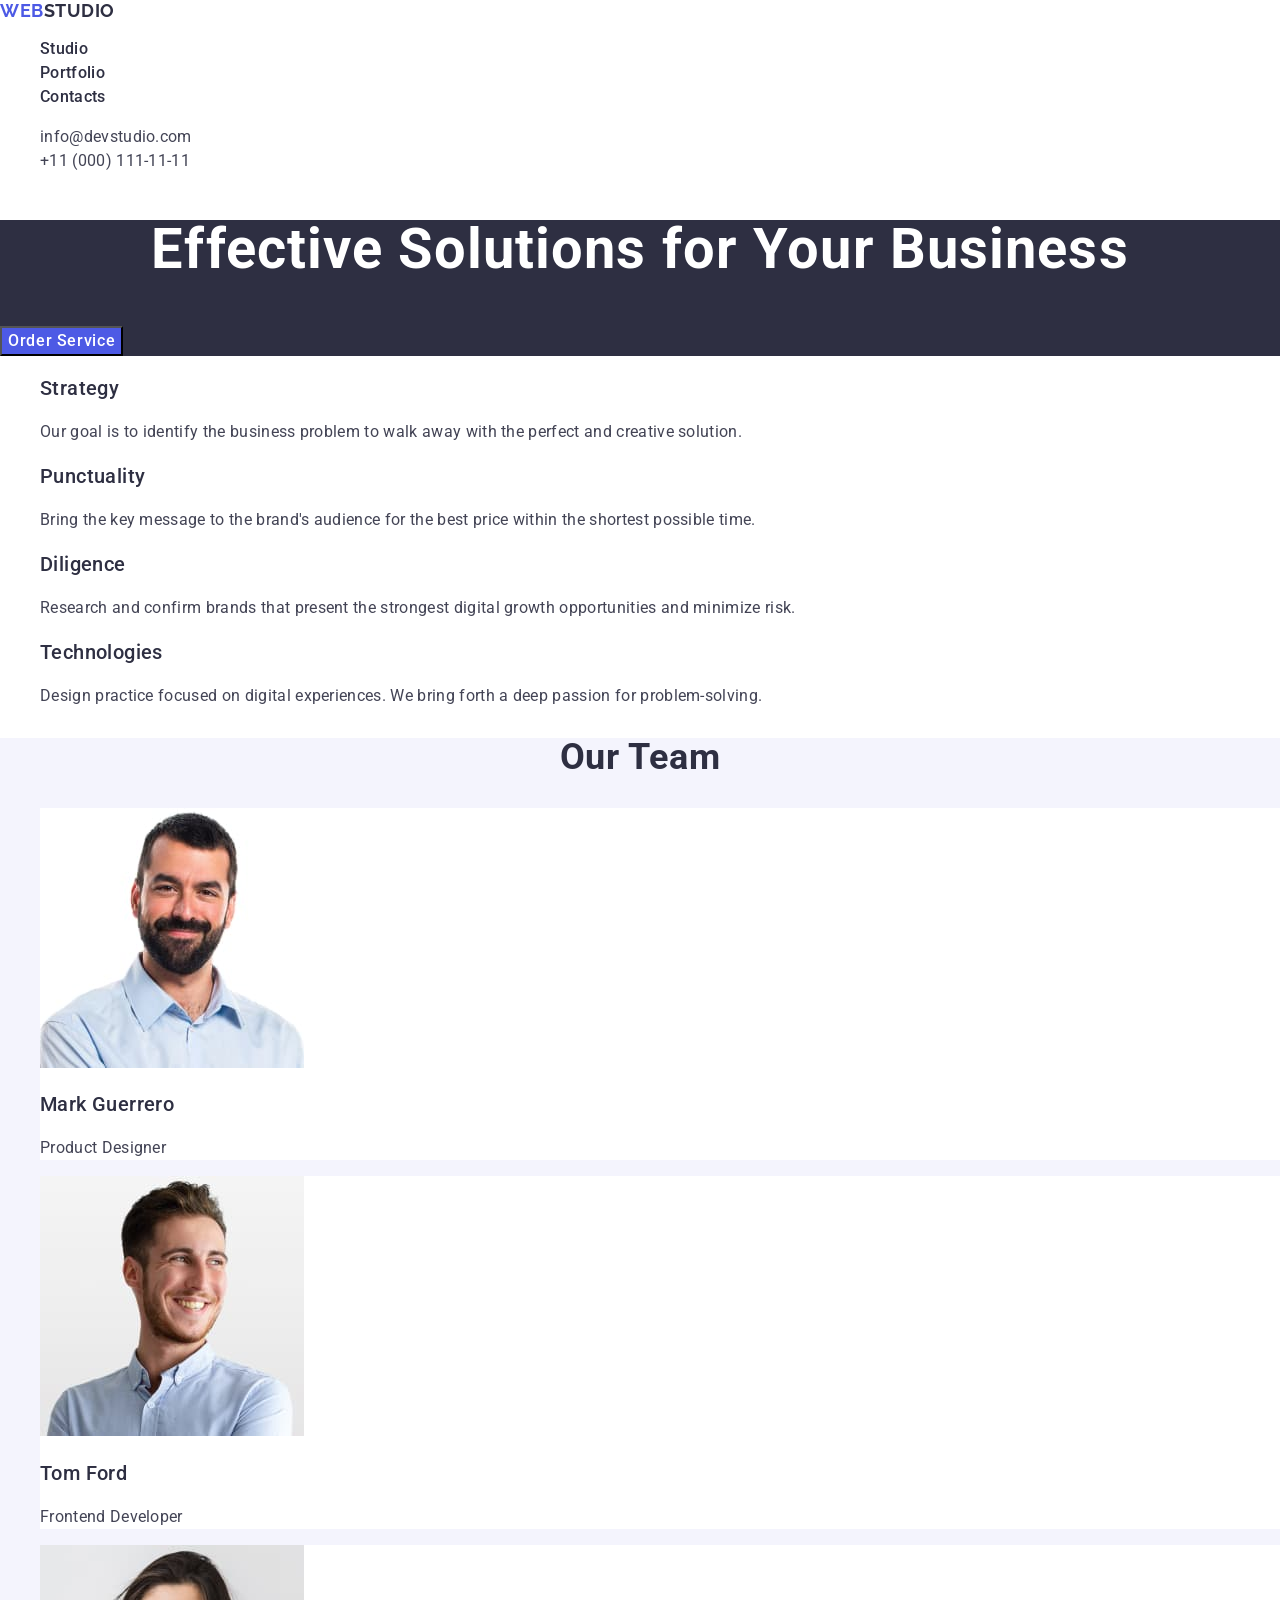
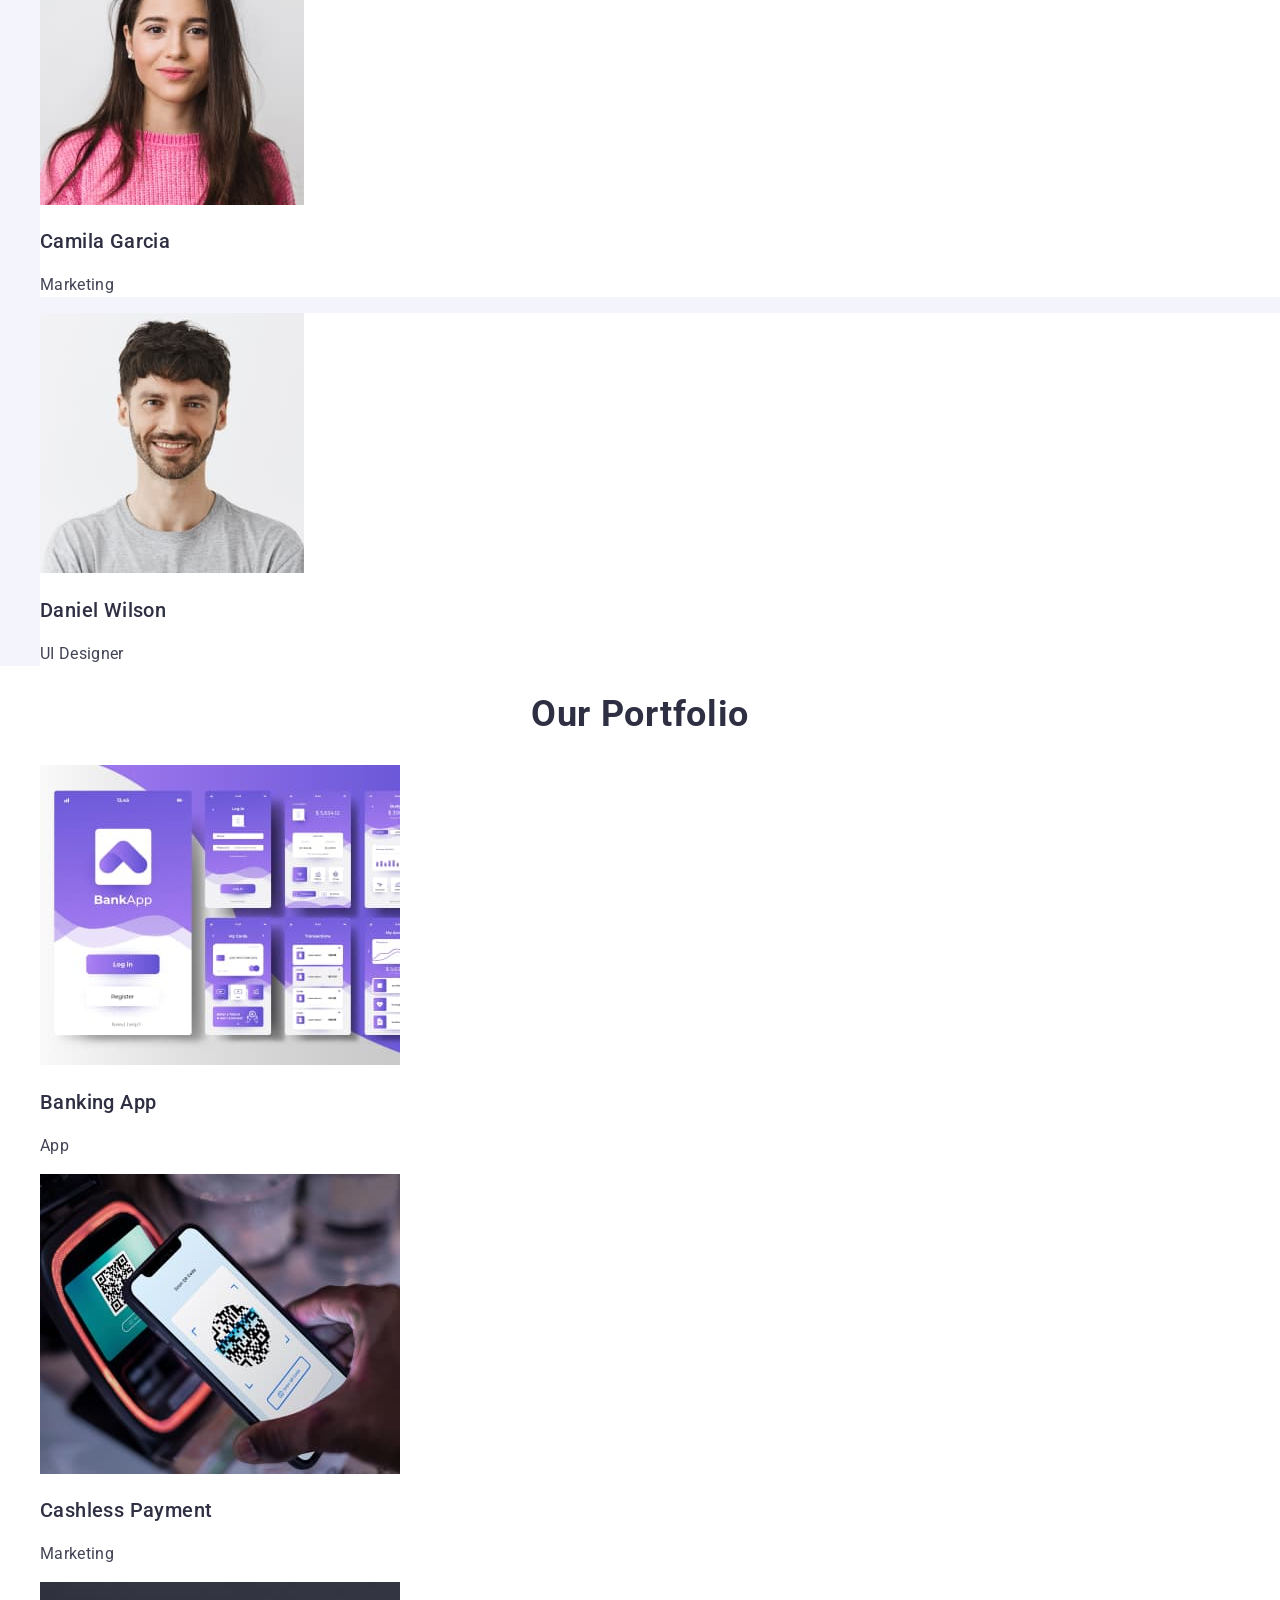
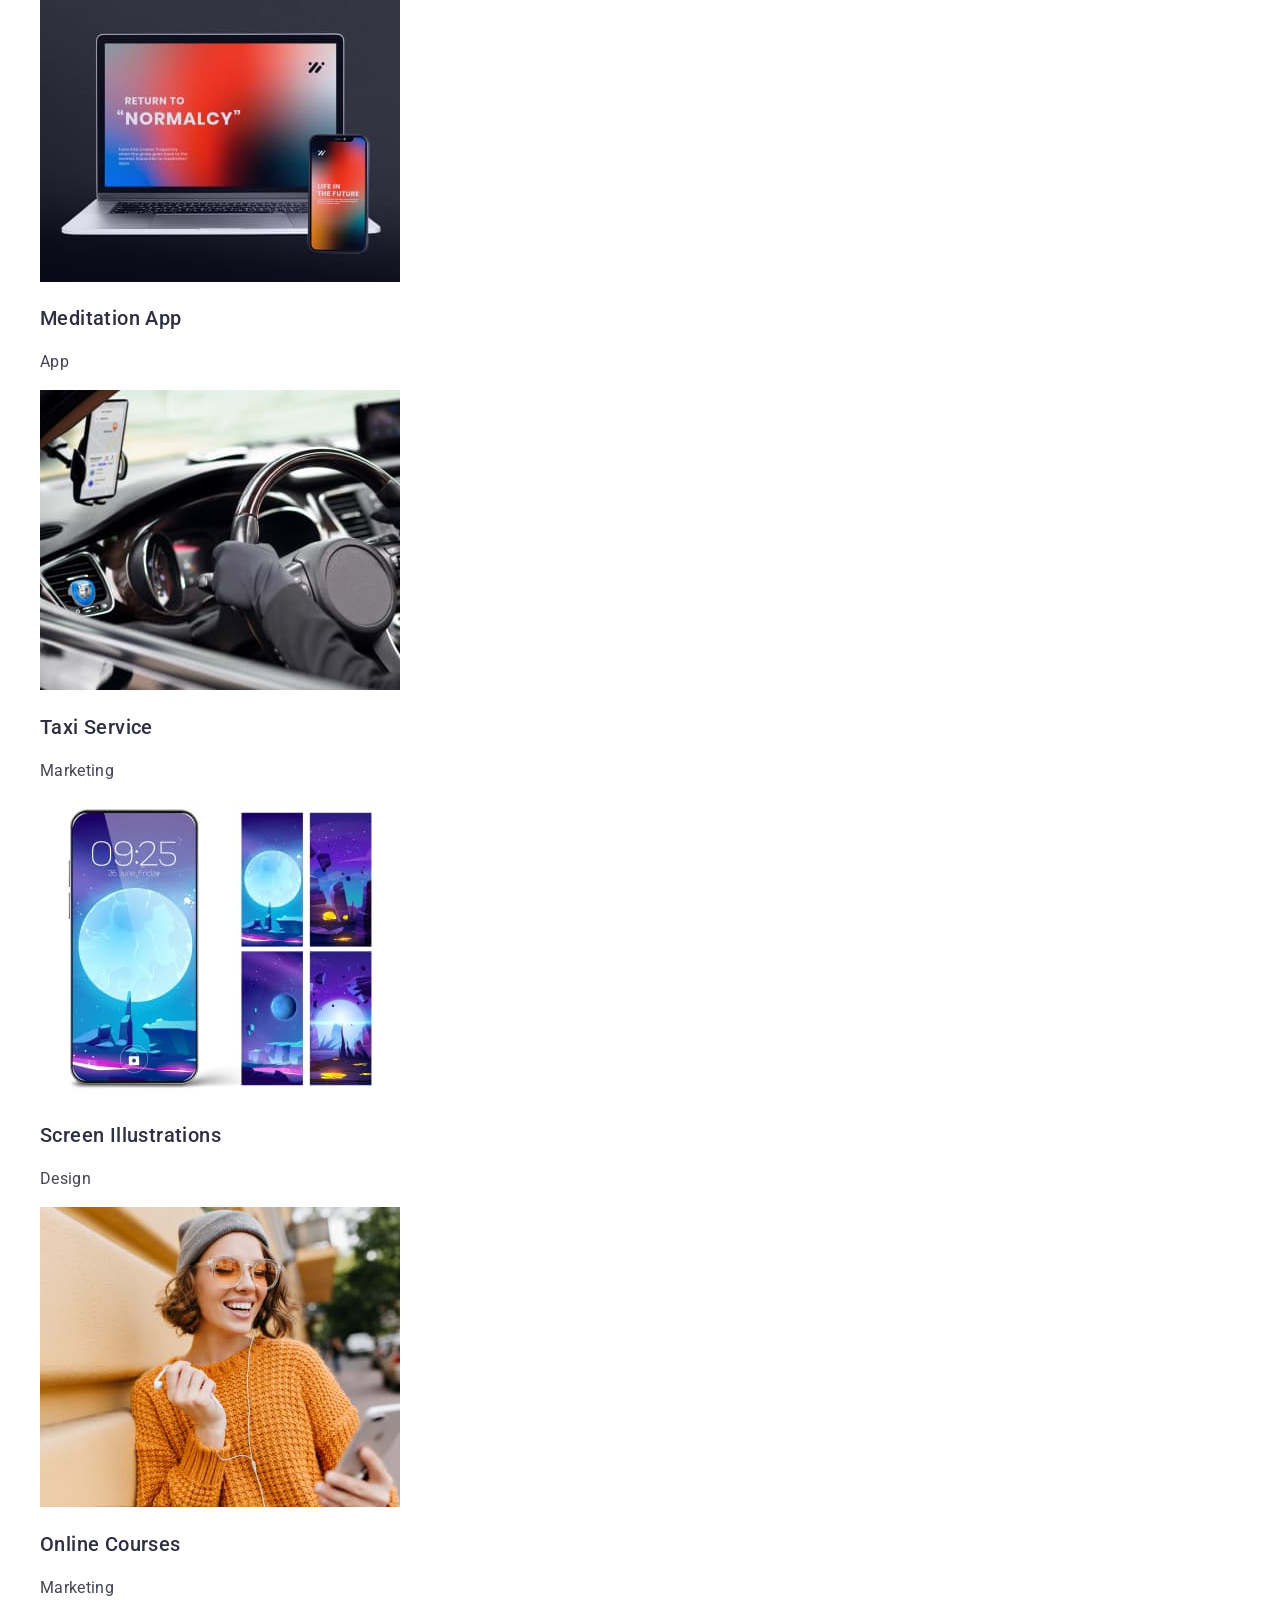
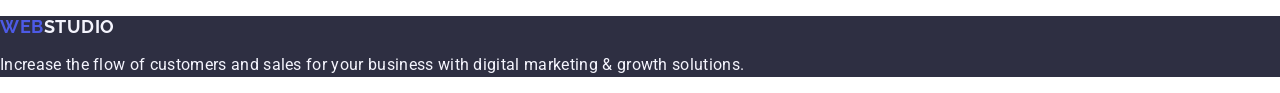
<file: index.html>
<!DOCTYPE html>
<html lang="en">
  <head>
    <meta charset="UTF-8" />
    <meta name="viewport" content="width=device-width, initial-scale=1.0" />
    <title>WebStudio</title>
    <link
      rel="stylesheet"
      href="https://cdnjs.cloudflare.com/ajax/libs/modern-normalize/2.0.0/modern-normalize.min.css"
      integrity="sha512-4xo8blKMVCiXpTaLzQSLSw3KFOVPWhm/TRtuPVc4WG6kUgjH6J03IBuG7JZPkcWMxJ5huwaBpOpnwYElP/m6wg=="
      crossorigin="anonymous"
      referrerpolicy="no-referrer"
    />
    <link rel="preconnect" href="https://fonts.googleapis.com" />
    <link rel="preconnect" href="https://fonts.gstatic.com" crossorigin />
    <link
      href="https://fonts.googleapis.com/css2?family=Raleway:wght@700&family=Roboto:wght@400;500;700&display=swap"
      rel="stylesheet"
    />
    <link rel="stylesheet" href="./css/styles.css" />
  </head>

  <body>
    <header class="header">
      <nav class="header-nav">
        <a class="logo" href="./index.html"
          >Web<span class="header-logo-web">Studio</span></a
        >
        <ul class="header-list">
          <li class="header-item">
            <a href="./index.html" class="header-link">Studio</a>
          </li>
          <li class="header-item">
            <a class="header-link" href="">Portfolio</a>
          </li>
          <li class="header-item">
            <a class="header-link" href="">Contacts</a>
          </li>
        </ul>
      </nav>
      <address class="adress">
        <ul class="header-adress-list">
          <li class="address-item">
            <a class="address-link" href="mailto:info@devstudio.com"
              >info@devstudio.com</a
            >
          </li>
          <li class="address-item">
            <a class="address-link" href="tel:+110001111111"
              >+11 (000) 111-11-11</a
            >
          </li>
        </ul>
      </address>
    </header>
    <main>
      <section class="main-section">
        <h1 class="main-title">Effective Solutions for Your Business</h1>
        <button type="button" class="main-button">Order Service</button>
      </section>
      <section>
        <h2 hidden class="fueters-title">fueters</h2>
        <ul>
          <li>
            <h3 class="fueters-subtitle">Strategy</h3>
            <p class="fueters-text">
              Our goal is to identify the business problem to walk away with the
              perfect and creative solution.
            </p>
          </li>
          <li>
            <h3 class="fueters-subtitle">Punctuality</h3>
            <p class="fueters-text">
              Bring the key message to the brand's audience for the best price
              within the shortest possible time.
            </p>
          </li>
          <li>
            <h3 class="fueters-subtitle">Diligence</h3>
            <p class="fueters-text">
              Research and confirm brands that present the strongest digital
              growth opportunities and minimize risk.
            </p>
          </li>
          <li>
            <h3 class="fueters-subtitle">Technologies</h3>
            <p class="fueters-text">
              Design practice focused on digital experiences. We bring forth a
              deep passion for problem-solving.
            </p>
          </li>
        </ul>
      </section>
      <section class="team">
        <h2 class="team-title">Our Team</h2>
        <ul>
          <li class="team-item">
            <img
              src="./images/img.jpg"
              alt="Mark Guerrer"
              width="264"
              height="260"
            />
            <h3 class="team-subtitle">Mark Guerrero</h3>
            <p class="team-text">Product Designer</p>
          </li>
          <li class="team-item">
            <img
              src="./images/img(1).jpg"
              alt="Tom Ford"
              width="264"
              height="260"
            />
            <h3 class="team-subtitle">Tom Ford</h3>
            <p class="team-text">Frontend Developer</p>
          </li>
          <li class="team-item">
            <img
              src="./images/img(2).jpg"
              alt="Camila Garcia"
              width="264"
              height="260"
            />
            <h3 class="team-subtitle">Camila Garcia</h3>
            <p class="team-text">Marketing</p>
          </li>
          <li class="team-item">
            <img
              src="./images/img(3).jpg"
              alt="Daniel Wilson"
              width="264"
              height="260"
            />
            <h3 class="team-subtitle">Daniel Wilson</h3>
            <p class="team-text">UI Designer</p>
          </li>
        </ul>
      </section>

      <section class="portfolio">
        <h2 class="portfolio-title">Our Portfolio</h2>
        <ul>
          <li>
            <img
              src="./images/img0.jpg"
              alt="Banking App"
              width="360"
              height="300"
            />
            <h3 class="portfolio-subtitle">Banking App</h3>
            <p class="portfolio-text">App</p>
          </li>
          <li>
            <img
              src="./images/img1-1.jpg"
              alt="Cashless Payment"
              width="360"
              height="300"
            />
            <h3 class="portfolio-subtitle">Cashless Payment</h3>
            <p class="portfolio-text">Marketing</p>
          </li>
          <li>
            <img
              src="./images/img2-2.jpg"
              alt="Meditation App"
              width="360"
              height="300"
            />
            <h3 class="portfolio-subtitle">Meditation App</h3>
            <p class="portfolio-text">App</p>
          </li>
          <li>
            <img
              src="./images/img3-3.jpg"
              alt="Taxi Service"
              width="360"
              height="300"
            />
            <h3 class="portfolio-subtitle">Taxi Service</h3>
            <p class="portfolio-text">Marketing</p>
          </li>
          <li>
            <img
              src="./images/img4-4.jpg"
              alt="Screen Illustrations"
              width="360"
              height="300"
            />
            <h3 class="portfolio-subtitle">Screen Illustrations</h3>
            <p class="portfolio-text">Design</p>
          </li>
          <li>
            <img
              src="./images/img4-5.jpg"
              alt="Online Courses"
              width="360"
              height="300"
            />
            <h3 class="portfolio-subtitle">Online Courses</h3>
            <p class="portfolio-text">Marketing</p>
          </li>
        </ul>
      </section>
    </main>

    <footer class="footer">
      <a class="logo" href="./index.html"
        >Web<span class="footer-logo">Studio</span></a
      >
      <p class="footer-text">
        Increase the flow of customers and sales for your business with digital
        marketing & growth solutions.
      </p>
    </footer>
  </body>
</html>
</file>
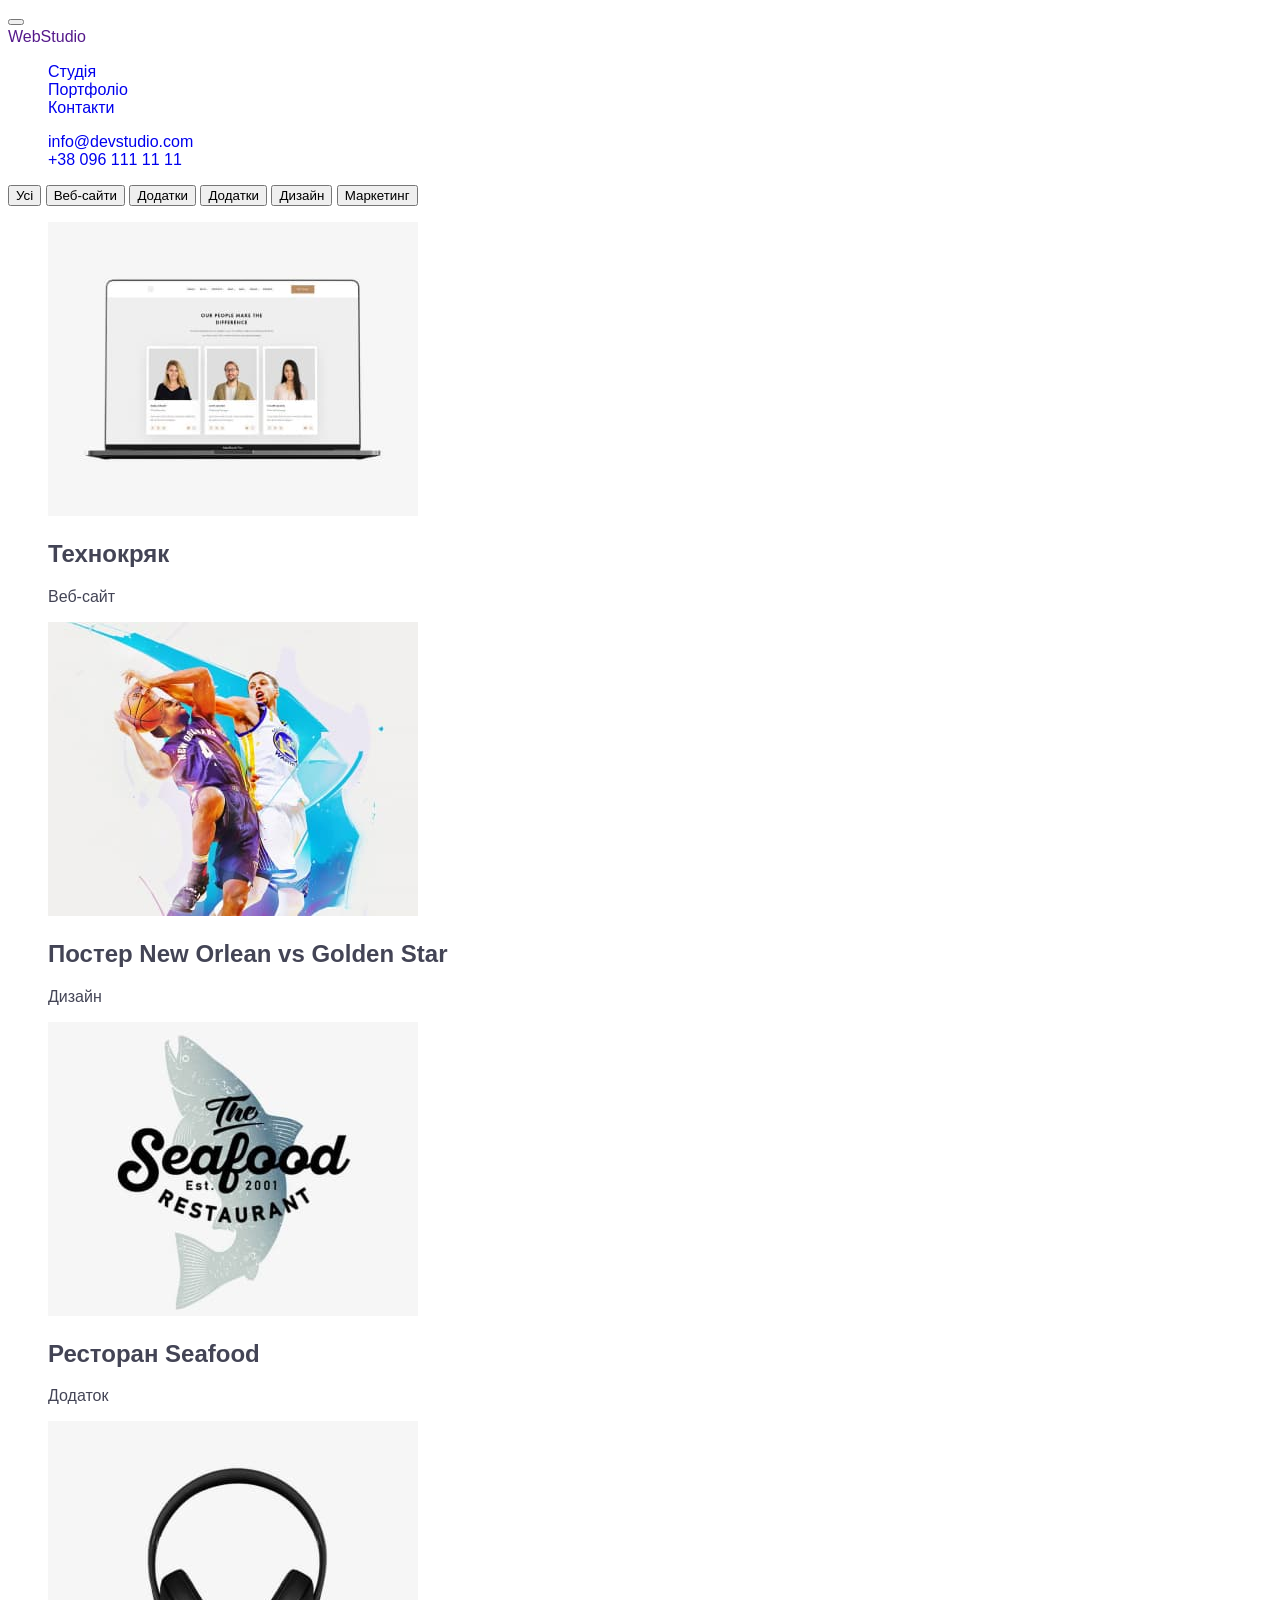
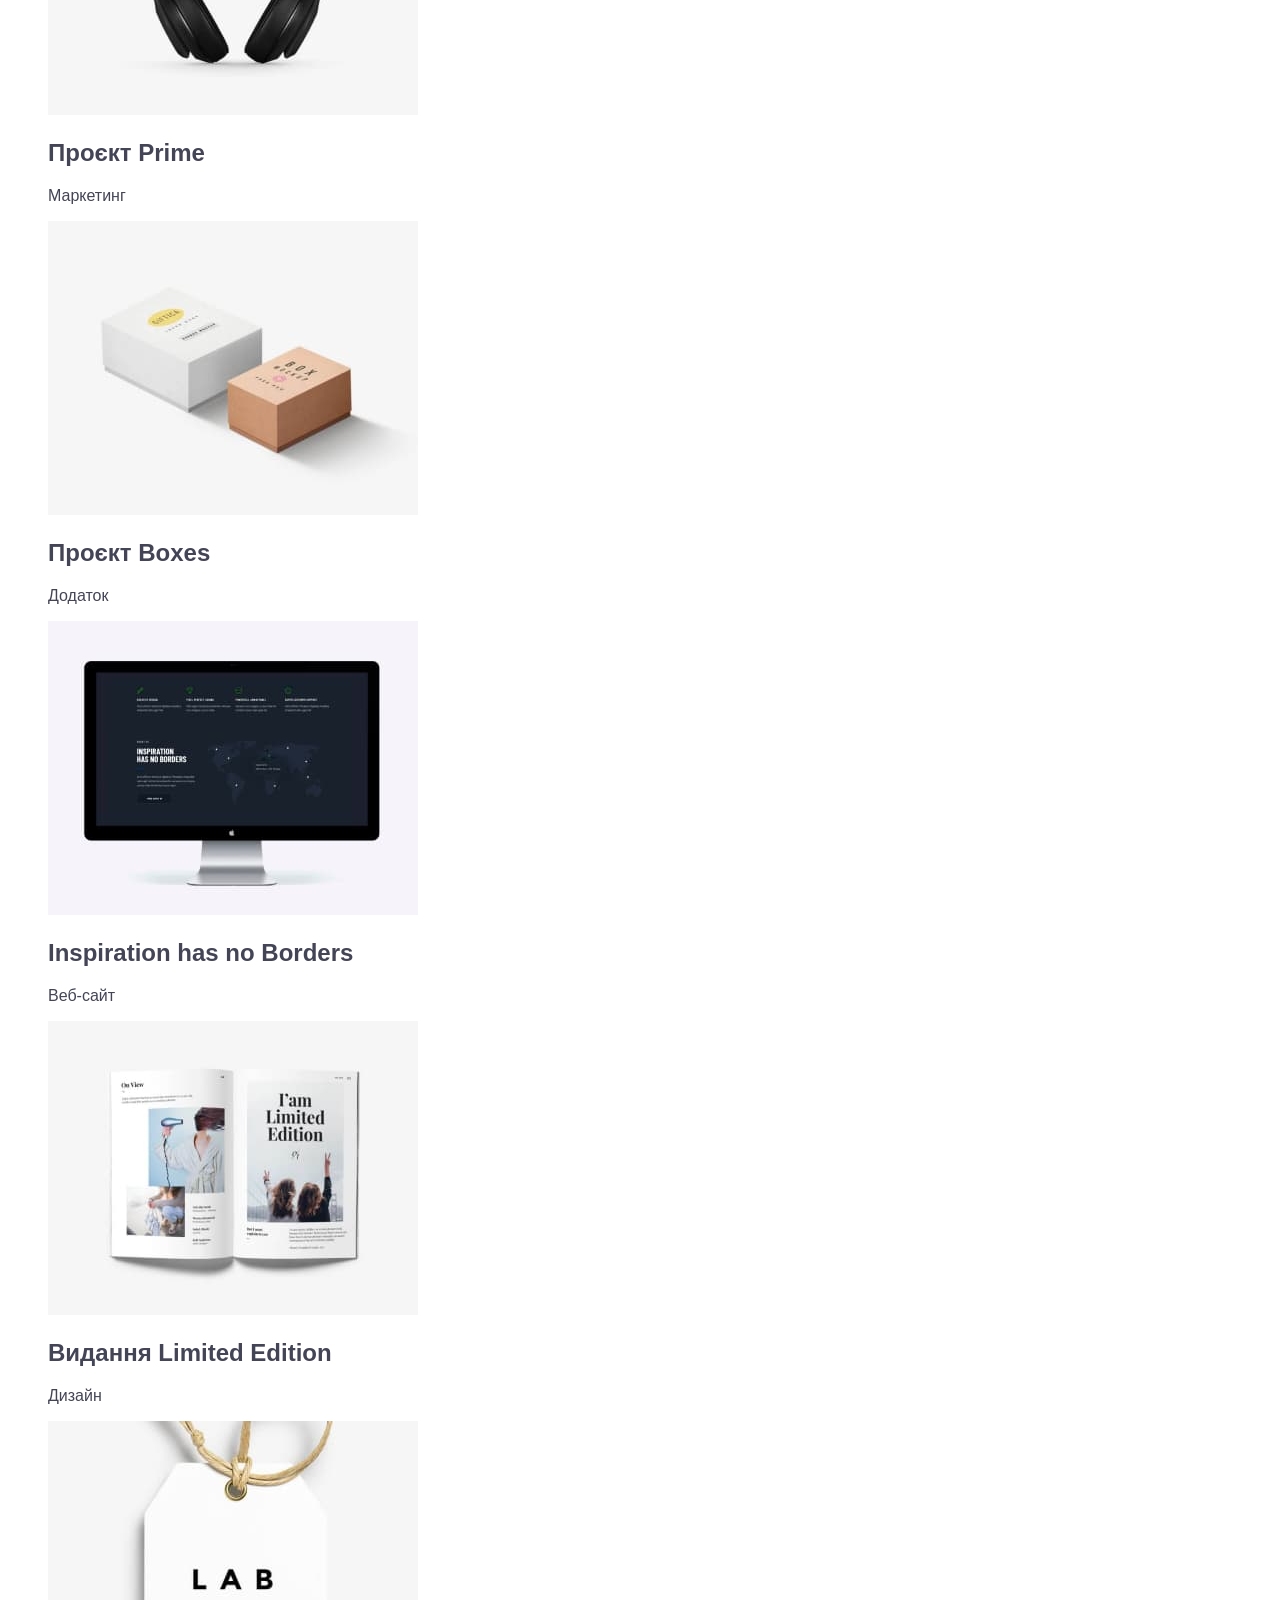
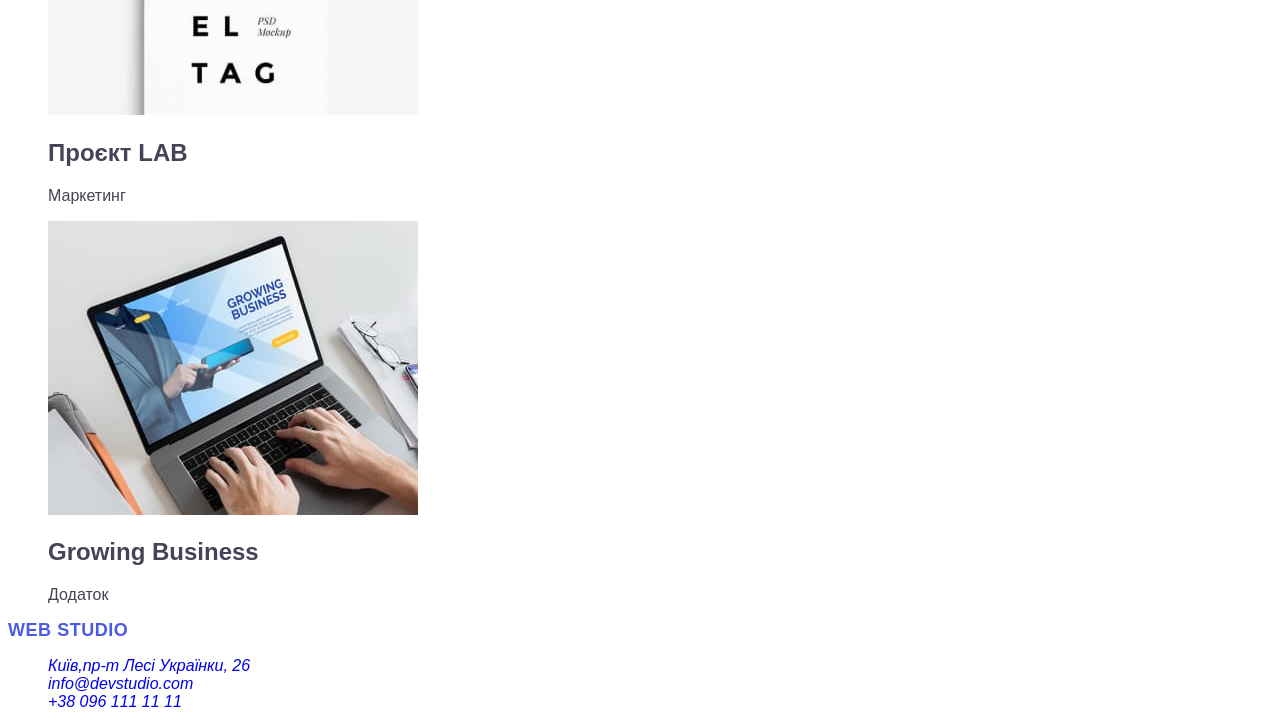
<file: portfolio.html>
<!DOCTYPE html>
<html lang="uk">
<head>
    <meta charset="UTF-8">
    <meta http-equiv="X-UA-Compatible" content="IE=edge">
    <meta name="viewport" content="width=device-width, initial-scale=1.0">
    <title>portfolio</title>
    <link rel="stylesheet" href="css/styles.css">
    <link rel="stylesheet" href="<style>
@import url('https://fonts.googleapis.com/css2?family=Raleway:wght@700&family=Roboto:wght@400;500;700;900&display=swap');
</style>">
</head>
<button type="button"></button>
<body>
    <header>
        <a href="./portfolio.html" class="logo"></a>
    <a href=""><span>Web</span>Studio</a>
    <nav>
        
        <ul class="site-nav">
            <li><a class="hover"href="#">Студія</a></a></li>
            <li><a class="hover" href="#">Портфоліо</a></li>
            <li><a class="hover" href="#">Контакти</a></li>
        </ul>
    </nav>
        <ul class="adress-link">
            <li><a href="mailto:info@devstudio.com"><span>info@devstudio.com</span></a></li>
            <li><a href="tel:+380961111111">+38 096 111 11 11</a></li>
        </ul>
        </header>
    <main>
        <section>
            <button type="button" class="button-link">Усі</button>
            <button type="button" class="link">Веб-сайти</button>
            <button type="button" class="link">Додатки</button>
            <button type="button" class="link">Додатки</button>
            <button type="button" class="link">Дизайн</button>
            <button type="button" class="link">Маркетинг</button>
        </section>
        <section>
        <ul>
            <li>
                <img src="./images/texnokryak.jpg" alt="технокряк" width="370">
                    <h2>Технокряк</h2>
                    <p>Веб-сайт</p>
            </li>
            <li>
                <img src="./images/losterNO.jpg" alt="постерНьюОрлеан" width="370">
                    <h2>Постер New Orlean vs Golden Star</h2>
                    <p>Дизайн</p>
            </li>
            <li>
                <img src="./images/restoranseyfood.jpg" alt="ресторанФастфуд" width="370">
                <h2>Ресторан Seafood</h2>
                <p>Додаток</p>
            </li>
            <li>
                <img src="./images/proectPrime (1).jpg" alt="фотонаушников" width="370">
                <h2>Проєкт Prime</h2>
                <p>Маркетинг</p>
            </li>
            <li><img src="./images/proektBoxes (1).jpg" alt="фотокоробок" width="370">
                <h2>Проєкт Boxes</h2>
                <p>Додаток</p>
            </li>
            <li><img src="./images/InspirationhasnoBorders (1).jpg" alt="фотоДисплея" width="370">
                <h2>Inspiration has no Borders</h2>
                <p>Веб-сайт</p>
            </li>
            <li><img src="./images/LimitedEdition (1).jpg" alt="фотоКниги" width="370">
                <h2>Видання Limited Edition</h2>
                <p>Дизайн</p>
            </li>
            <li><img src="./images/proektLAB (1).jpg" alt="фотоЕтикетки" width="370">
                <h2>Проєкт LAB</h2>
                <p>Маркетинг</p>
            </li>
            <li><img src="./images/GrowingBusiness (1).jpg" alt="фотоНоутбука" width="370">
                <h2>Growing Business</h2>
                <p>Додаток</p>
            </li>
        </ul>
        </section>
    </main>
        <footer class="footer-nav">
            <section>
                <a class="logo" href="#"><span>Web</span> Studio</a>
                <address>
                <ul class="footer-nav-link">
                    <li><a class="footer-nav-adress" href="https://www.bing.com/maps?q=%D0%9A%D0%B8%D1%97%D0%B2%2C+%D0%BF%D1%80-%D1%82+%D0%9B%D0%B5%D1%81%D1%96+%D0%A3%D0%BA%D1%80%D0%B0%D1%97%D0%BD%D0%BA%D0%B8%2C+26&cvid=209bbae0362e4eb49f2a902f4964c009&aqs=edge..69i57j0l8.1367j0j1&pglt=2211&FORM=ANNTA1&PC=U531" target="_blank" rel="noreferrer noopener">Київ,пр-т Лесі Українки, 26</a></li>
                    <li><a class="footer-nav-mail" href="mailto:info@devstudio.com">info@devstudio.com</a></li>
                    <li><a class="footer-nav-tel" href="tel:+380961111111">+38 096 111 11 11</a></li>
                </ul>
                </address>
            </section>
        </footer>
</body>
</html>
</file>
<file: css/styles.css>
a {
    text-decoration: none;
}

ul {
    list-style-type: none;
}
body {
    font-family: "Roboto", sans-serif;
    color: #434455;
    background-color: #FFFFFF;
}
.logo {
    color: var(--IRIS, #4D5AE5);
        font-family: Raleway, sans-serif;
        font-size: 18px;
        font-weight: 700;
        line-height: 1.17;
        letter-spacing: 0.03em;
        text-transform: uppercase;
}

.header-logo-web {
    color: var(--NAVY-BLUE, #2E2F42);
}

.header-nav {}

.header-list {}

.header-item {}

.header-link {
    color: var(--NAVY-BLUE, #2E2F42);
        font-size: 16px;
        font-weight: 500;
        line-height: 1.5;
        letter-spacing: 0.02em;
}
.header-link:hover,
.header-link:focus{
    color: var(--OCEAN, #404BBF);
}

.adress {
    font-style: normal;
}

.header-adress-list {}

.address-item {}

.address-link {
    color: var(--SLATE, #434455);
        font-size: 16px;
        line-height: 1.5;
        letter-spacing: 0.02em;
}
.address-link:hover,
.address-link:focus {
    color: var(--OCEAN, #404BBF);
}
/* hero */

.main-section {
    background-color: #2E2F42;
}

.main-title {
    color: var(--WHITE, #FFF);
        text-align: center;
        font-size: 56px;
        line-height: 1.07;
        letter-spacing: 0.02em;
}

.main-button {
    background-color: var(--IRIS, #4D5AE5);
    color: var(--WHITE, #FFF);
        font-family: Roboto, sans-serif;
        font-size: 16px;
        font-weight: 500;
        line-height: 1.5;
        letter-spacing: 0.04em;
        cursor: pointer;
}

.main-button:hover,
.main-button:focus {
    background-color: var(--OCEAN, #404BBF);
}
/* fueters */


.fueters-subtitle {
color: var(--NAVY-BLUE, #2E2F42);
    font-size: 20px;
    font-weight: 500;
    line-height: 1.2;
    letter-spacing: 0.02em;
}

.fueters-text {
        font-size: 16px;
        line-height: 1.5;
        letter-spacing: 0.02em;
}
.team {
    background-color: #F4F4FD;
}

.team-title {
    color: var(--NAVY-BLUE, #2E2F42);
        text-align: center;
        font-size: 36px;
        line-height: 1.11;
        letter-spacing: 0.02em;
        text-transform: capitalize;
}

.team-item {
    background-color: var(--WHITE, #FFF);
}

.team-subtitle {
    color: var(--NAVY-BLUE, #2E2F42);
        font-size: 20px;
        font-weight: 500;
        line-height: 1.2;
        letter-spacing: 0.02em;
}

.team-text {
        font-size: 16px;
        line-height: 1.5;
        letter-spacing: 0.02em;
}
.portfolio-title {
color: var(--NAVY-BLUE, #2E2F42);
    text-align: center;
    font-size: 36px;
    line-height: 1.11;
    letter-spacing: 0.02em;
    text-transform: capitalize;
}


.portfolio-subtitle {
    color: var(--NAVY-BLUE, #2E2F42);
        font-size: 20px;
        font-weight: 500;
        line-height: 1.2;
        letter-spacing: 0.02em;
}

.portfolio-text {
        font-size: 16px;
        line-height: 1.5;
        letter-spacing: 0.02em;
}
.footer {
background-color: var(--NAVY-BLUE, #2E2F42);
}


.footer-logo {
    color: #F4F4FD;
}

.footer-text {
    color: #F4F4FD;
        font-size: 16px;
        line-height: 1.5;
        letter-spacing: 0.02em;
}
</file>
